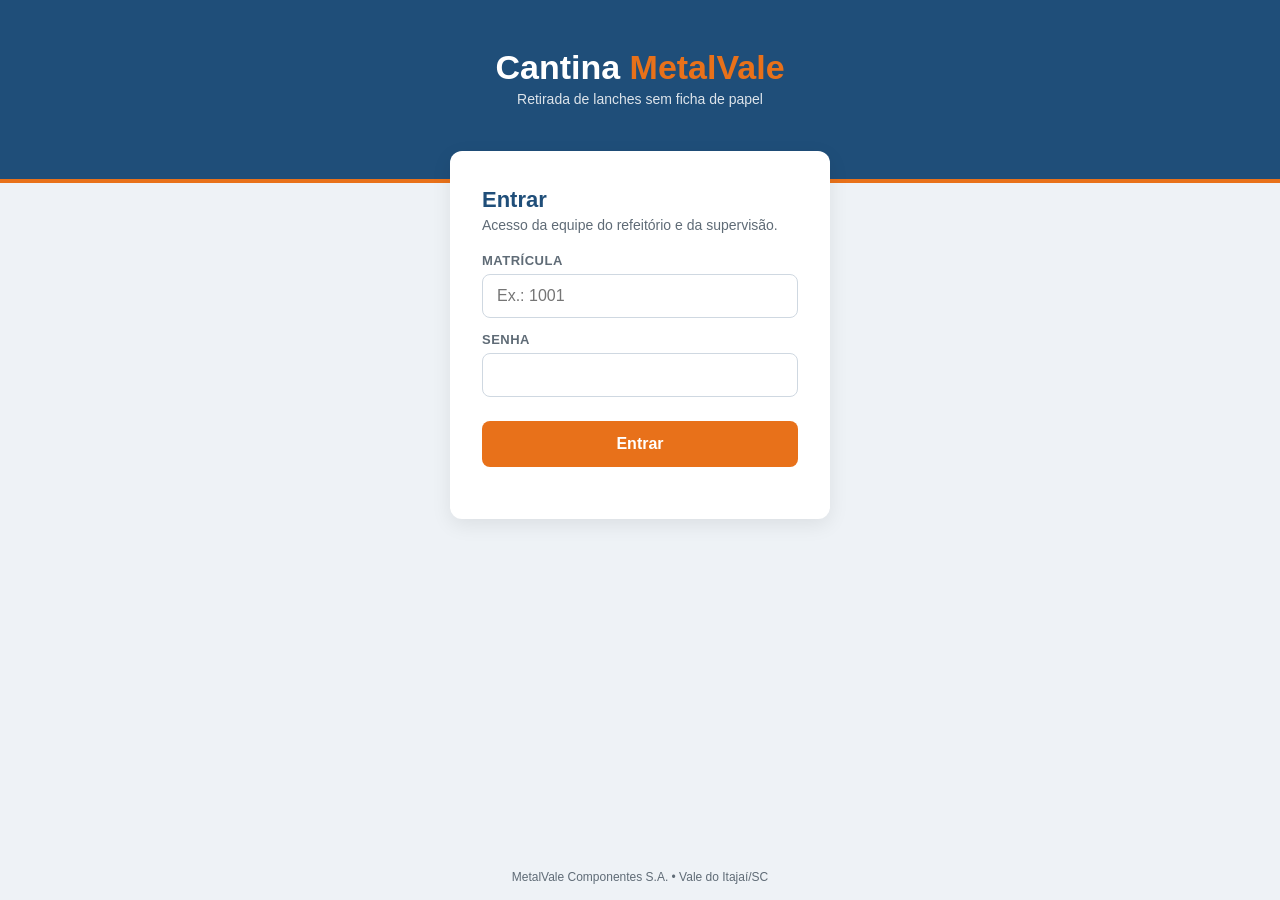
<file: index.html>
<!DOCTYPE html>
<html lang="pt-BR">
<head>
    <meta charset="UTF-8">
    <meta name="viewport" content="width=device-width, initial-scale=1.0">
    <title>Entrar | Cantina MetalVale</title>
    <link rel="stylesheet" href="css/estilo.css">
</head>
<body>

    <header class="topo">
        <h1 class="marca">Cantina <span>MetalVale</span></h1>
        <p class="slogan">Retirada de lanches sem ficha de papel</p>
    </header>

    <main class="conteudo">
        <section class="cartao" aria-labelledby="titulo-login">
            <h2 id="titulo-login">Entrar</h2>
            <p class="instrucao">Acesso da equipe do refeitório e da supervisão.</p>

            <form onsubmit="entrar(); return false;">
                <label for="matricula">Matrícula</label>
                <input id="matricula" type="text" inputmode="numeric" autocomplete="username"
                       placeholder="Ex.: 1001" required>

                <label for="senha">Senha</label>
                <input id="senha" type="password" autocomplete="current-password" required>

                <button id="botao-entrar" type="submit">Entrar</button>
            </form>

            <p id="mensagem" class="mensagem" role="status" aria-live="polite"></p>
        </section>
    </main>

    <footer class="rodape">
        <p>MetalVale Componentes S.A. &bull; Vale do Itajaí/SC</p>
    </footer>

    <script src="js/funcoes.js"></script>
    <script src="js/app.js"></script>

    
</body>
</html>
</file>
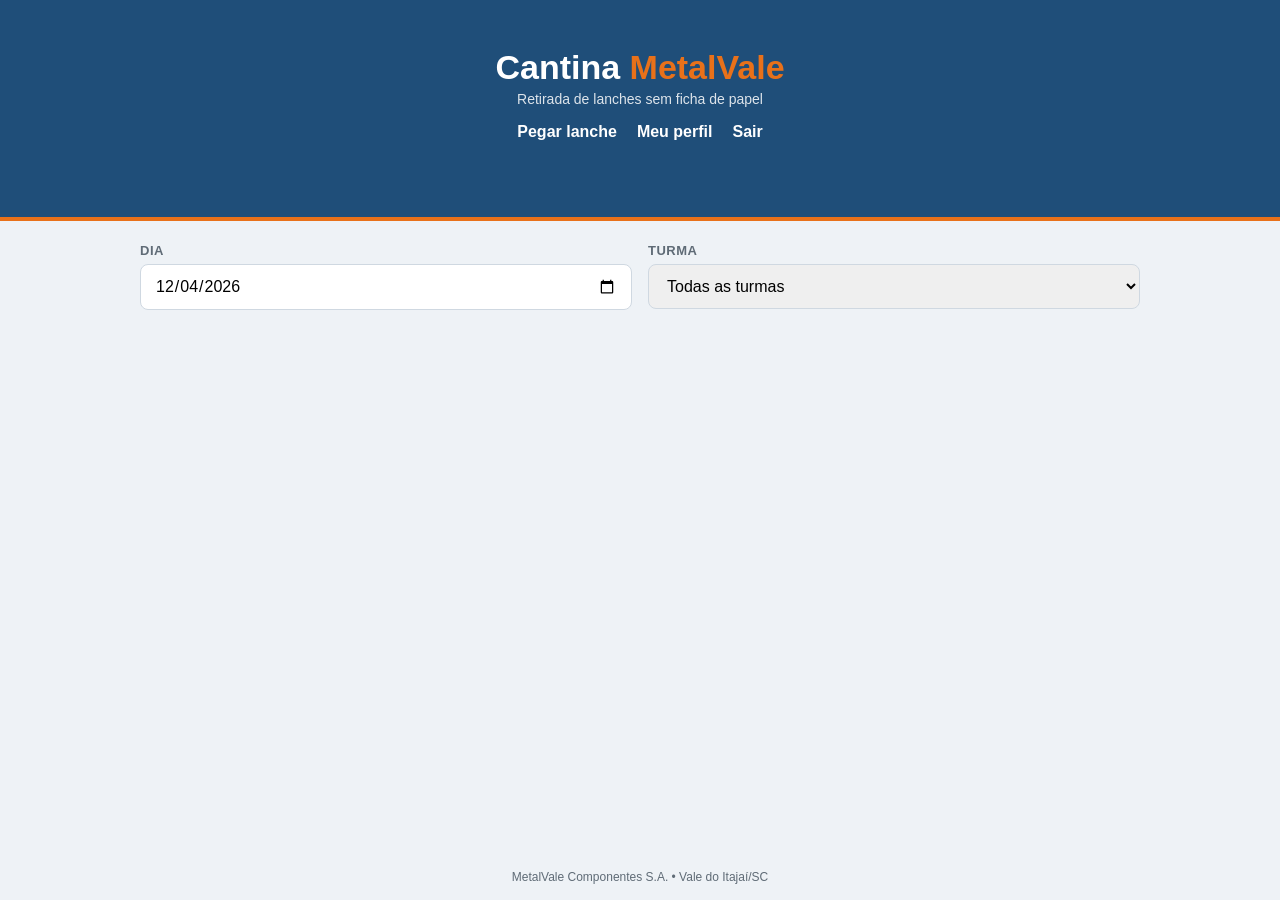
<file: entregues.html>
<!DOCTYPE html>
<html lang="pt-BR">
<head>
    <meta charset="UTF-8">
    <meta name="viewport" content="width=device-width, initial-scale=1.0">
    <title>Entregues | Cantina MetalVale</title>
    <link rel="stylesheet" href="css/estilo.css">
</head>
<body>

    <header class="topo">
        <h1 class="marca">Cantina <span>MetalVale</span></h1>
        <p class="slogan">Retirada de lanches sem ficha de papel</p>
        <nav id="menu" class="menu"></nav>
    </header>

    <main class="conteudo">
        <div class="painel">
            <div class="filtros">
                <div>
                    <label for="data">Dia</label>
                    <input id="data" type="date" onchange="carregar()">
                </div>
                <div>
                    <label for="turma">Turma</label>
                    <select id="turma" onchange="carregar()">
                        <option value="">Todas as turmas</option>
                    </select>
                </div>
            </div>

            <p id="total" class="total"></p>

            <table id="retorno_tabela"></table>
        </div>
    </main>

    <footer class="rodape">
        <p>MetalVale Componentes S.A. &bull; Vale do Itajaí/SC</p>
    </footer>

    <script src="js/funcoes.js"></script>
    <script src="js/app.js"></script>

    <script>
    async function buscar(url) {
        const resposta = await fetch(url);
        if (resposta.status === 401) {
            alert('Faça login como supervisor.');
            location.href = 'index.html';
        }
        return resposta.json();
    }

    async function carregarTurmas() {
        const turmas = await buscar('api/turmas.php');
        let opcoes = '<option value="">Todas as turmas</option>';
        turmas.forEach(turma => {
            opcoes += '<option value="' + turma.id + '">' + turma.nome + '</option>';
        });
        document.getElementById('turma').innerHTML = opcoes;
    }

    async function carregar() {
        const data = document.getElementById('data').value;
        const turma = document.getElementById('turma').value;
        const entregas = await buscar('api/entregas.php?data=' + data + '&turma_id=' + turma);

        let html = '<tr><th>Horário</th><th>Aluno</th><th>Matrícula</th><th>Turma</th><th>Entregue por</th></tr>';
        entregas.forEach(entrega => {
            html += '<tr>';
            html += '<td>'+entrega.hora+'</td>';
            html += '<td>'+entrega.nome+'</td>';
            html += '<td>'+entrega.matricula+'</td>';
            html += '<td>'+entrega.turma+'</td>';
            html += '<td>'+(entrega.atendente || '—')+'</td>';
            html += '</tr>';
        });
        if (entregas.length === 0) {
            html += '<tr><td colspan="5">Nenhum lanche entregue neste dia.</td></tr>';
        }
        document.getElementById('retorno_tabela').innerHTML = html;
        document.getElementById('total').textContent = entregas.length + (entregas.length === 1 ? ' lanche entregue' : ' lanches entregues');
    }

    // Abre no dia de hoje (data local, não UTC)
    const hoje = new Date();
    document.getElementById('data').value = hoje.getFullYear() + '-' + String(hoje.getMonth() + 1).padStart(2, '0') + '-' + String(hoje.getDate()).padStart(2, '0');
    carregarTurmas();
    carregar();
    </script>

</body>
</html>
</file>
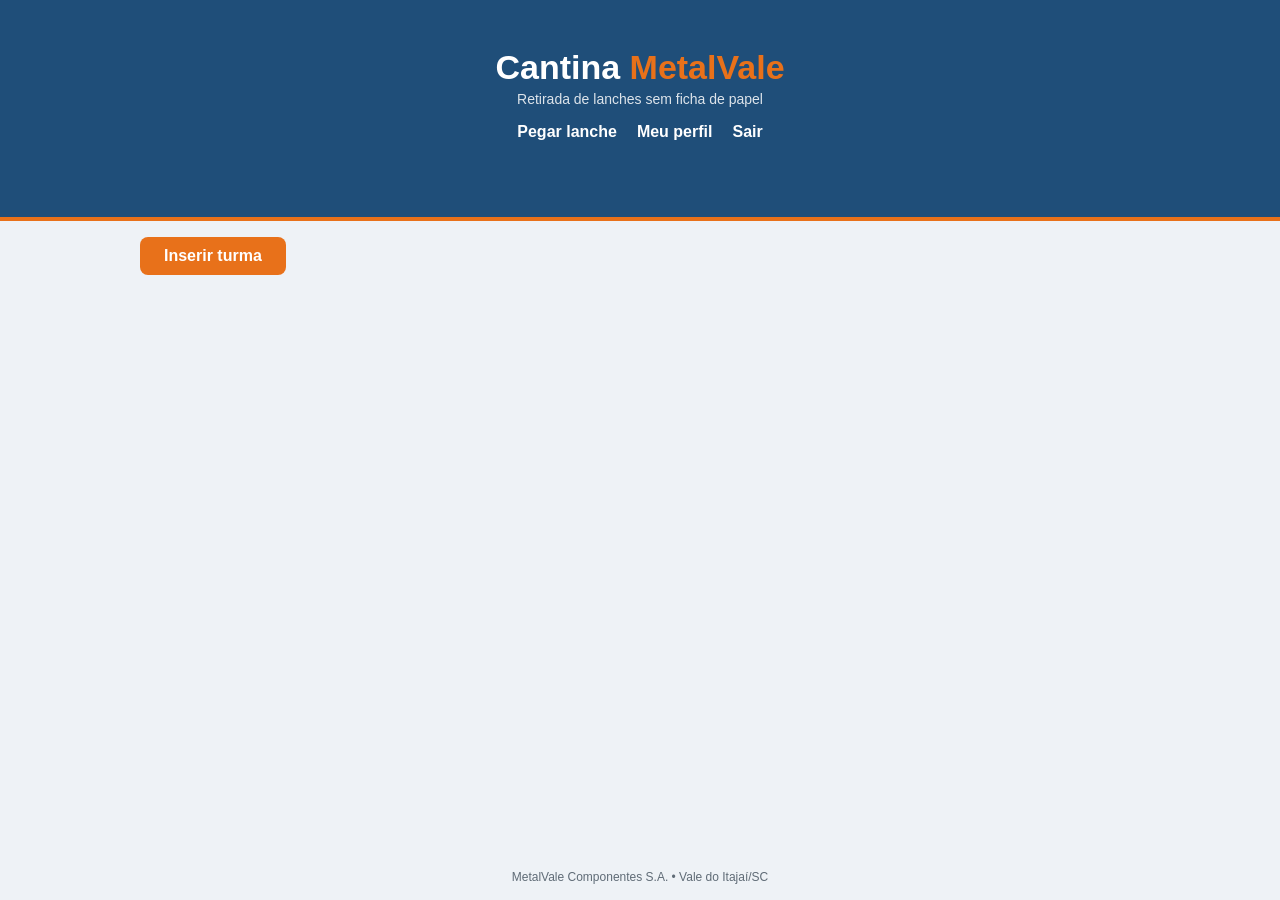
<file: turmas.html>
<!DOCTYPE html>
<html lang="pt-BR">
<head>
    <meta charset="UTF-8">
    <meta name="viewport" content="width=device-width, initial-scale=1.0">
    <title>Turmas | Cantina MetalVale</title>
    <link rel="stylesheet" href="css/estilo.css">
</head>
<body>

    <header class="topo">
        <h1 class="marca">Cantina <span>MetalVale</span></h1>
        <p class="slogan">Retirada de lanches sem ficha de papel</p>
        <nav id="menu" class="menu"></nav>
    </header>

    <main class="conteudo">
        <div class="painel">
            <button class="inserir" onclick="abrirFormulario(-1)">Inserir turma</button>

            <section class="cartao" id="formulario" hidden>
                <h2 id="titulo-form">Nova turma</h2>
                <form onsubmit="salvar(); return false;">
                    <label for="nome">Nome da turma</label>
                    <input id="nome" type="text" placeholder="Ex.: Desenvolvimento de Sistemas V1 22255" required>

                    <button type="submit">Salvar</button>
                    <button type="button" class="secundario" onclick="fecharFormulario()">Cancelar</button>
                </form>
                <p id="mensagem" class="mensagem" role="status" aria-live="polite"></p>
            </section>

            <table id="retorno_tabela"></table>
        </div>
    </main>

    <footer class="rodape">
        <p>MetalVale Componentes S.A. &bull; Vale do Itajaí/SC</p>
    </footer>

    <script src="js/funcoes.js"></script>
    <script src="js/app.js"></script>

    <script>
    let turmas = [];

    async function chamarApi(opcoes) {
        const resposta = await fetch('api/turmas.php', opcoes);
        if (resposta.status === 401) {
            alert('Faça login como supervisor.');
            location.href = 'index.html';
        }
        return resposta.json();
    }

    async function carregar() {
        turmas = await chamarApi();
        listar();
    }

    function enviar(dados) {
        return chamarApi({
            method: 'POST',
            headers: { 'Content-Type': 'application/json' },
            body: JSON.stringify(dados)
        });
    }

    function listar() {
        let html = '<tr><th>Turma</th><th>Alunos</th><th>Ações</th></tr>';
        turmas.forEach((turma, i) => {
            html += '<tr>';
            html += '<td>'+turma.nome+'</td>';
            html += '<td>'+turma.alunos+'</td>';
            html += '<td><button onclick="abrirFormulario('+i+')">Editar</button> ';
            html += '<button class="excluir" onclick="excluir('+i+')">Excluir</button></td>';
            html += '</tr>';
        });
        document.getElementById('retorno_tabela').innerHTML = html;
    }

    let indiceEdicao = -1; // -1 = inserindo, senão posição da turma no array

    function abrirFormulario(i) {
        indiceEdicao = i;
        document.getElementById('titulo-form').textContent = i === -1 ? 'Nova turma' : 'Editar turma';
        document.getElementById('nome').value = i === -1 ? '' : turmas[i].nome;
        mostrarMensagem('', '');
        document.getElementById('formulario').hidden = false;
        document.getElementById('nome').focus();
    }

    function fecharFormulario() {
        document.getElementById('formulario').hidden = true;
    }

    async function salvar() {
        const dados = {
            acao: indiceEdicao === -1 ? 'inserir' : 'editar',
            id: indiceEdicao === -1 ? 0 : turmas[indiceEdicao].id,
            nome: document.getElementById('nome').value.trim()
        };
        if (dados.nome === '') {
            mostrarMensagem('Informe o nome da turma.', 'erro');
            return;
        }
        const resultado = await enviar(dados);
        if (resultado.erro) {
            mostrarMensagem(resultado.erro, 'erro');
            return;
        }
        fecharFormulario();
        carregar();
    }

    async function excluir(i) {
        if (!confirm('Excluir a turma ' + turmas[i].nome + '?')) return;
        const resultado = await enviar({ acao: 'excluir', id: turmas[i].id });
        if (resultado.erro) {
            alert(resultado.erro);
            return;
        }
        fecharFormulario(); // evita editar a posição errada depois de recarregar
        carregar();
    }

    carregar();
    </script>

</body>
</html>
</file>
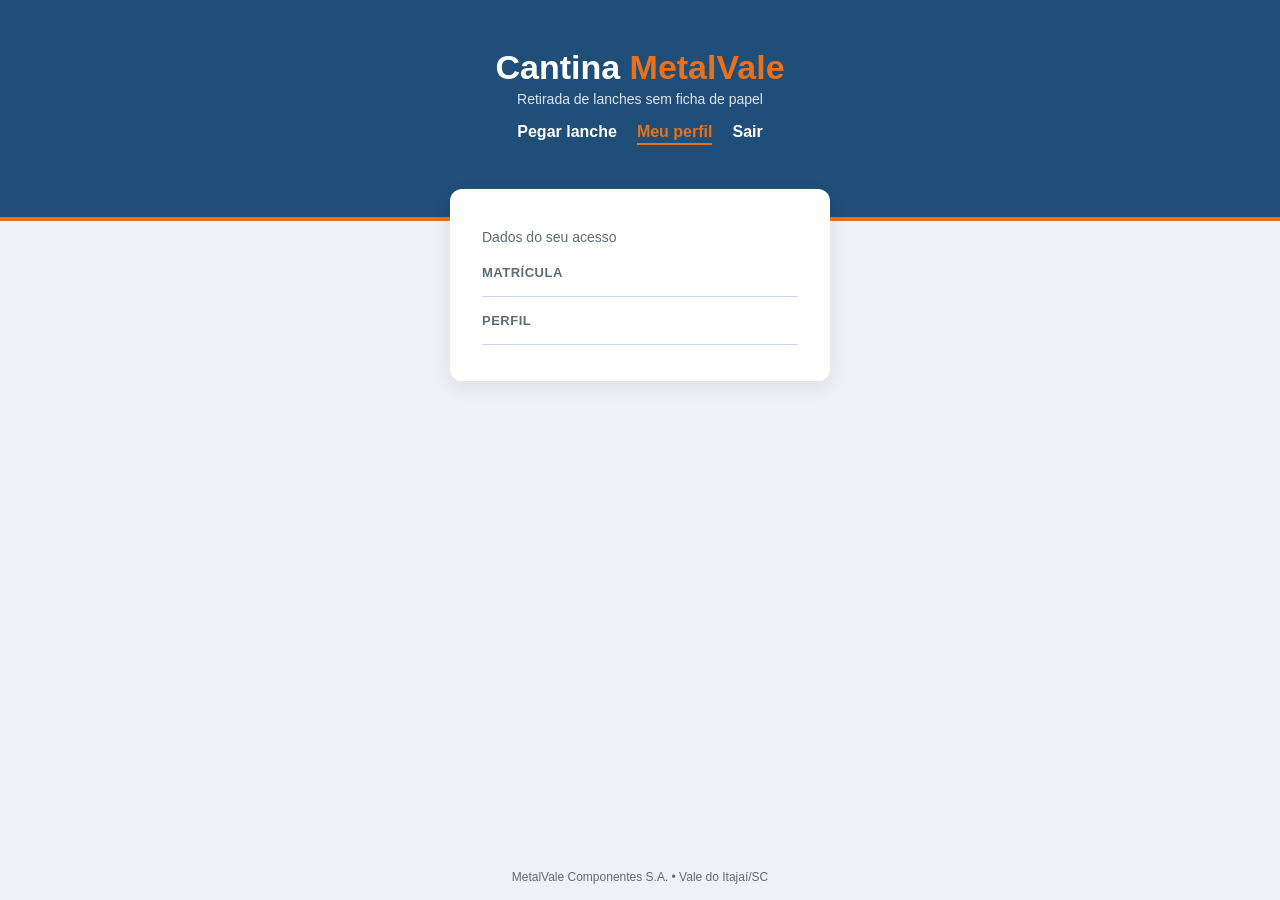
<file: usuario.html>
<!DOCTYPE html>
<html lang="pt-BR">
<head>
    <meta charset="UTF-8">
    <meta name="viewport" content="width=device-width, initial-scale=1.0">
    <title>Meu perfil | Cantina MetalVale</title>
    <link rel="stylesheet" href="css/estilo.css">

    <style>
        .dados dt {
            font-size: 13px;
            font-weight: 600;
            color: var(--texto-claro);
            text-transform: uppercase;
            letter-spacing: 0.5px;
            margin-top: 16px;
        }
        .dados dd {
            font-size: 18px;
            padding: 6px 0 10px;
            border-bottom: 1px solid var(--borda);
        }
        #perfil {
            text-transform: capitalize;
        }
    </style>
</head>
<body>

    <header class="topo">
        <h1 class="marca">Cantina <span>MetalVale</span></h1>
        <p class="slogan">Retirada de lanches sem ficha de papel</p>
        <nav id="menu" class="menu"></nav>
    </header>

    <main class="conteudo">
        <section class="cartao">
            <h2 id="nome"></h2>
            <p class="instrucao">Dados do seu acesso</p>
            <dl class="dados">
                <dt>Matrícula</dt>
                <dd id="matricula"></dd>
                <dt>Perfil</dt>
                <dd id="perfil"></dd>
            </dl>
        </section>
    </main>

    <footer class="rodape">
        <p>MetalVale Componentes S.A. &bull; Vale do Itajaí/SC</p>
    </footer>

    <script src="js/app.js"></script>

    <script>
        document.getElementById("nome").innerText = localStorage.getItem('nome');
        document.getElementById("matricula").innerText = localStorage.getItem('matricula');
        document.getElementById("perfil").innerText = localStorage.getItem('perfil');
    </script>
</body>
</html>
</file>
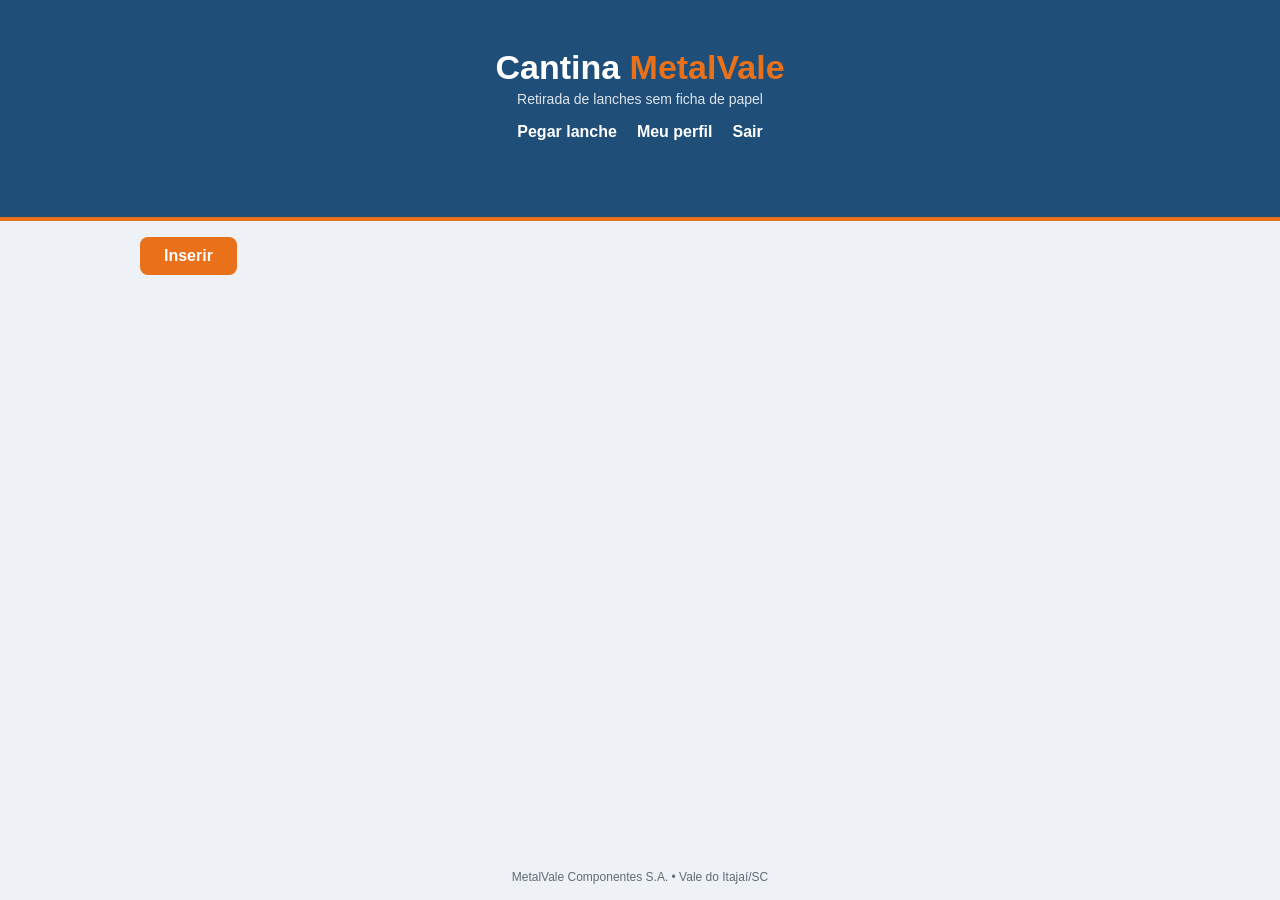
<file: usuarios.html>
<!DOCTYPE html>
<html lang="pt-BR">
<head>
    <meta charset="UTF-8">
    <meta name="viewport" content="width=device-width, initial-scale=1.0">
    <title>Entrar | Cantina MetalVale</title>
    <link rel="stylesheet" href="css/estilo.css">
</head>
<body>

    <header class="topo">
        <h1 class="marca">Cantina <span>MetalVale</span></h1>
        <p class="slogan">Retirada de lanches sem ficha de papel</p>
        <nav id="menu" class="menu"></nav>
    </header>

    <main class="conteudo">
        <div class="painel">
            <button class="inserir" onclick="abrirFormulario(-1)">Inserir</button>

            <section class="cartao" id="formulario" hidden>
                <h2 id="titulo-form">Novo usuário</h2>
                <form onsubmit="salvar(); return false;">
                    <label for="matricula">Matrícula</label>
                    <input id="matricula" type="text" inputmode="numeric" required>

                    <label for="nome">Nome</label>
                    <input id="nome" type="text" required>

                    <label for="senha">Senha</label>
                    <input id="senha" type="password">

                    <label for="perfil">Perfil</label>
                    <select id="perfil">
                        <option value="atendente">atendente</option>
                        <option value="supervisor">supervisor</option>
                    </select>

                    <button type="submit">Salvar</button>
                    <button type="button" class="secundario" onclick="fecharFormulario()">Cancelar</button>
                </form>
                <p id="mensagem" class="mensagem" role="status" aria-live="polite"></p>
            </section>

            <table id="retorno_tabela"></table>
        </div>
    </main>

    <footer class="rodape">
        <p>MetalVale Componentes S.A. &bull; Vale do Itajaí/SC</p>
    </footer>

    <script src="js/funcoes.js"></script>
    <script src="js/app.js"></script>

    <script>
    let usuarios = [];

    async function chamarApi(opcoes) {
        const resposta = await fetch('api/usuarios.php', opcoes);
        if (resposta.status === 401) {
            alert('Faça login como supervisor.');
            location.href = 'index.html';
        }
        return resposta.json();
    }

    async function carregar() {
        usuarios = await chamarApi();
        listar();
    }

    function enviar(dados) {
        return chamarApi({
            method: 'POST',
            headers: { 'Content-Type': 'application/json' },
            body: JSON.stringify(dados)
        });
    }

    function listar() {
        let html = '<tr><th>Matricula</th><th>Nome</th><th>Perfil</th><th>Ações</th></tr>';
        usuarios.forEach((usuario, i) => {
            html += '<tr>';
            html += '<td>'+usuario.matricula+'</td>';
            html += '<td>'+usuario.nome+'</td>';
            html += '<td>'+usuario.perfil+'</td>';
            html += '<td><button onclick="abrirFormulario('+i+')">Editar</button> ';
            html += '<button class="excluir" onclick="excluir('+i+')">Excluir</button></td>';
            html += '</tr>';
        });
        document.getElementById('retorno_tabela').innerHTML = html;
    }

    let indiceEdicao = -1; // -1 = inserindo, senão posição do usuário no array

    function abrirFormulario(i) {
        indiceEdicao = i;
        const usuario = i === -1 ? { matricula: '', nome: '', perfil: 'atendente' } : usuarios[i];
        document.getElementById('titulo-form').textContent = i === -1 ? 'Novo usuário' : 'Editar usuário';
        document.getElementById('matricula').value = usuario.matricula;
        document.getElementById('nome').value = usuario.nome;
        document.getElementById('senha').value = ''; // a senha fica só como hash no banco
        document.getElementById('senha').required = i === -1;
        document.getElementById('senha').placeholder = i === -1 ? '' : 'Deixe em branco para manter';
        document.getElementById('perfil').value = usuario.perfil;
        mostrarMensagem('', '');
        document.getElementById('formulario').hidden = false;
        document.getElementById('matricula').focus();
    }

    function fecharFormulario() {
        document.getElementById('formulario').hidden = true;
    }

    async function salvar() {
        const dados = {
            acao: indiceEdicao === -1 ? 'inserir' : 'editar',
            id: indiceEdicao === -1 ? 0 : usuarios[indiceEdicao].id,
            matricula: document.getElementById('matricula').value.trim(),
            nome: document.getElementById('nome').value.trim(),
            senha: document.getElementById('senha').value,
            perfil: document.getElementById('perfil').value
        };
        if (dados.matricula === '' || dados.nome === '' || (dados.acao === 'inserir' && dados.senha === '')) {
            mostrarMensagem('Preencha todos os campos.', 'erro');
            return;
        }
        const resultado = await enviar(dados);
        if (resultado.erro) {
            mostrarMensagem(resultado.erro, 'erro');
            return;
        }
        fecharFormulario();
        carregar();
    }

    async function excluir(i) {
        if (!confirm('Excluir ' + usuarios[i].nome + '?')) return;
        const resultado = await enviar({ acao: 'excluir', id: usuarios[i].id });
        if (resultado.erro) {
            alert(resultado.erro);
            return;
        }
        fecharFormulario(); // evita editar a posição errada depois de recarregar
        carregar();
    }

    carregar();
    </script>

    
</body>
</html>
</file>
<file: css/estilo.css>
:root {
    --azul: #1f4e79;
    --laranja: #e8711a;
    --fundo: #eef2f6;
    --texto: #2b2f33;
    --texto-claro: #5f6b76;
    --borda: #cfd8e1;
    --erro: #b3261e;
    --sucesso: #1e7b34;
}

* {
    margin: 0;
    padding: 0;
    box-sizing: border-box;
}

html {
    height: 100%;
}

body {
    font-family: 'Segoe UI', Arial, sans-serif;
    background: var(--fundo);
    color: var(--texto);
    min-height: 100%;
    display: flex;
    flex-direction: column;
}

.topo {
    background: var(--azul);
    color: #fff;
    text-align: center;
    padding: 32px 16px 56px;
    border-bottom: 4px solid var(--laranja);
}

.marca {
    font-size: 26px;
    font-weight: 800;
}

.marca span {
    color: var(--laranja);
}

.slogan {
    font-size: 14px;
    opacity: 0.85;
    margin-top: 4px;
}

.menu {
    display: flex;
    flex-wrap: wrap;
    justify-content: center;
    gap: 8px 20px;
    margin-top: 16px;
}

.menu a {
    color: #fff;
    text-decoration: none;
    font-weight: 600;
    padding-bottom: 2px;
    border-bottom: 2px solid transparent;
}

.menu a:hover,
.menu a.atual {
    color: var(--laranja);
    border-bottom-color: var(--laranja);
}

.conteudo {
    flex: 1;
    display: flex;
    justify-content: center;
    padding: 0 16px;
}

.cartao {
    background: #fff;
    width: 100%;
    max-width: 380px;
    margin-top: -32px;
    margin-bottom: 32px;
    padding: 28px 24px;
    border-radius: 12px;
    box-shadow: 0 6px 20px rgba(0, 0, 0, 0.08);
    align-self: flex-start;
}

.cartao h2 {
    color: var(--azul);
    font-size: 22px;
}

.instrucao {
    color: var(--texto-claro);
    font-size: 14px;
    margin: 4px 0 20px;
}

label {
    display: block;
    font-size: 13px;
    font-weight: 600;
    color: var(--texto-claro);
    text-transform: uppercase;
    letter-spacing: 0.5px;
    margin: 14px 0 6px;
}

input, select {
    width: 100%;
    padding: 12px 14px;
    font: inherit;
    font-size: 16px;
    border: 1px solid var(--borda);
    border-radius: 8px;
}

input:focus {
    outline: 2px solid var(--laranja);
    border-color: var(--laranja);
}

button {
    width: 100%;
    margin-top: 24px;
    padding: 14px;
    font: inherit;
    font-size: 16px;
    font-weight: 700;
    color: #fff;
    background: var(--laranja);
    border: none;
    border-radius: 8px;
    cursor: pointer;
}

button:hover {
    background: #cf5f0f;
}

.mensagem {
    margin-top: 16px;
    font-size: 14px;
    border-radius: 8px;
}

.mensagem.erro,
.mensagem.sucesso {
    padding: 11px 14px;
}

.mensagem.erro {
    color: var(--erro);
    background: #fdecea;
}

.mensagem.sucesso {
    color: var(--sucesso);
    background: #e7f5ea;
}

.rodape {
    text-align: center;
    font-size: 12px;
    color: var(--texto-claro);
    padding: 16px;
}

table {
    width: 100%;
    margin-bottom: 32px;
    border-collapse: collapse;
    background: #fff;
    border-radius: 12px;
    overflow: hidden;
    box-shadow: 0 6px 20px rgba(0, 0, 0, 0.08);
}

th, td {
    text-align: left;
    padding: 12px 16px;
    border-bottom: 1px solid var(--borda);
    vertical-align: middle;
}

th {
    background: var(--azul);
    color: #fff;
    font-size: 13px;
    font-weight: 600;
    text-transform: uppercase;
    letter-spacing: 0.5px;
}

tr:last-child td {
    border-bottom: none;
}

tr:nth-child(odd) td {
    background: #f6f8fa;
}

tr:hover td {
    background: #fdf1e7;
}

/* Coluna de ações: botões sempre na mesma linha */
td:last-child {
    white-space: nowrap;
    width: 1%;
}

.painel {
    width: 100%;
    max-width: 1000px;
}

.painel .inserir {
    width: auto;
    margin: 16px 0;
    padding: 10px 24px;
}

.filtros {
    display: flex;
    flex-wrap: wrap;
    gap: 16px;
    margin: 8px 0 16px;
}

.filtros > div {
    flex: 1;
    min-width: 200px;
}

.total {
    font-size: 18px;
    font-weight: 700;
    color: var(--azul);
    margin-bottom: 12px;
}

.painel .cartao {
    margin: 0 auto 16px;
}

button.secundario {
    margin-top: 8px;
    background: var(--texto-claro);
}

td button {
    width: auto;
    margin: 0;
    padding: 6px 12px;
    font-size: 14px;
    border-radius: 6px;
}

td button.excluir {
    background: var(--erro);
}

.resultado {
    text-align: center;
    padding-top: 16px;
}

.resultado-icone {
    width: 112px;
    height: 112px;
    margin: 0 auto 16px;
    border-radius: 50%;
    font-size: 64px;
    font-weight: 700;
    line-height: 112px;
    color: #fff;
}

.resultado.sucesso .resultado-icone { background: var(--sucesso); }
.resultado.erro .resultado-icone { background: var(--erro); }

.resultado h3 {
    font-size: 26px;
}

.resultado.sucesso h3 { color: var(--sucesso); }
.resultado.erro h3 { color: var(--erro); }

.resultado-nome {
    font-size: 20px;
    font-weight: 700;
    margin: 8px 0 4px;
}

@media (min-width: 768px) {
    .topo {
        padding: 48px 16px 72px;
    }

    .marca {
        font-size: 34px;
    }

    .cartao {
        padding: 36px 32px;
    }
}
</file>
